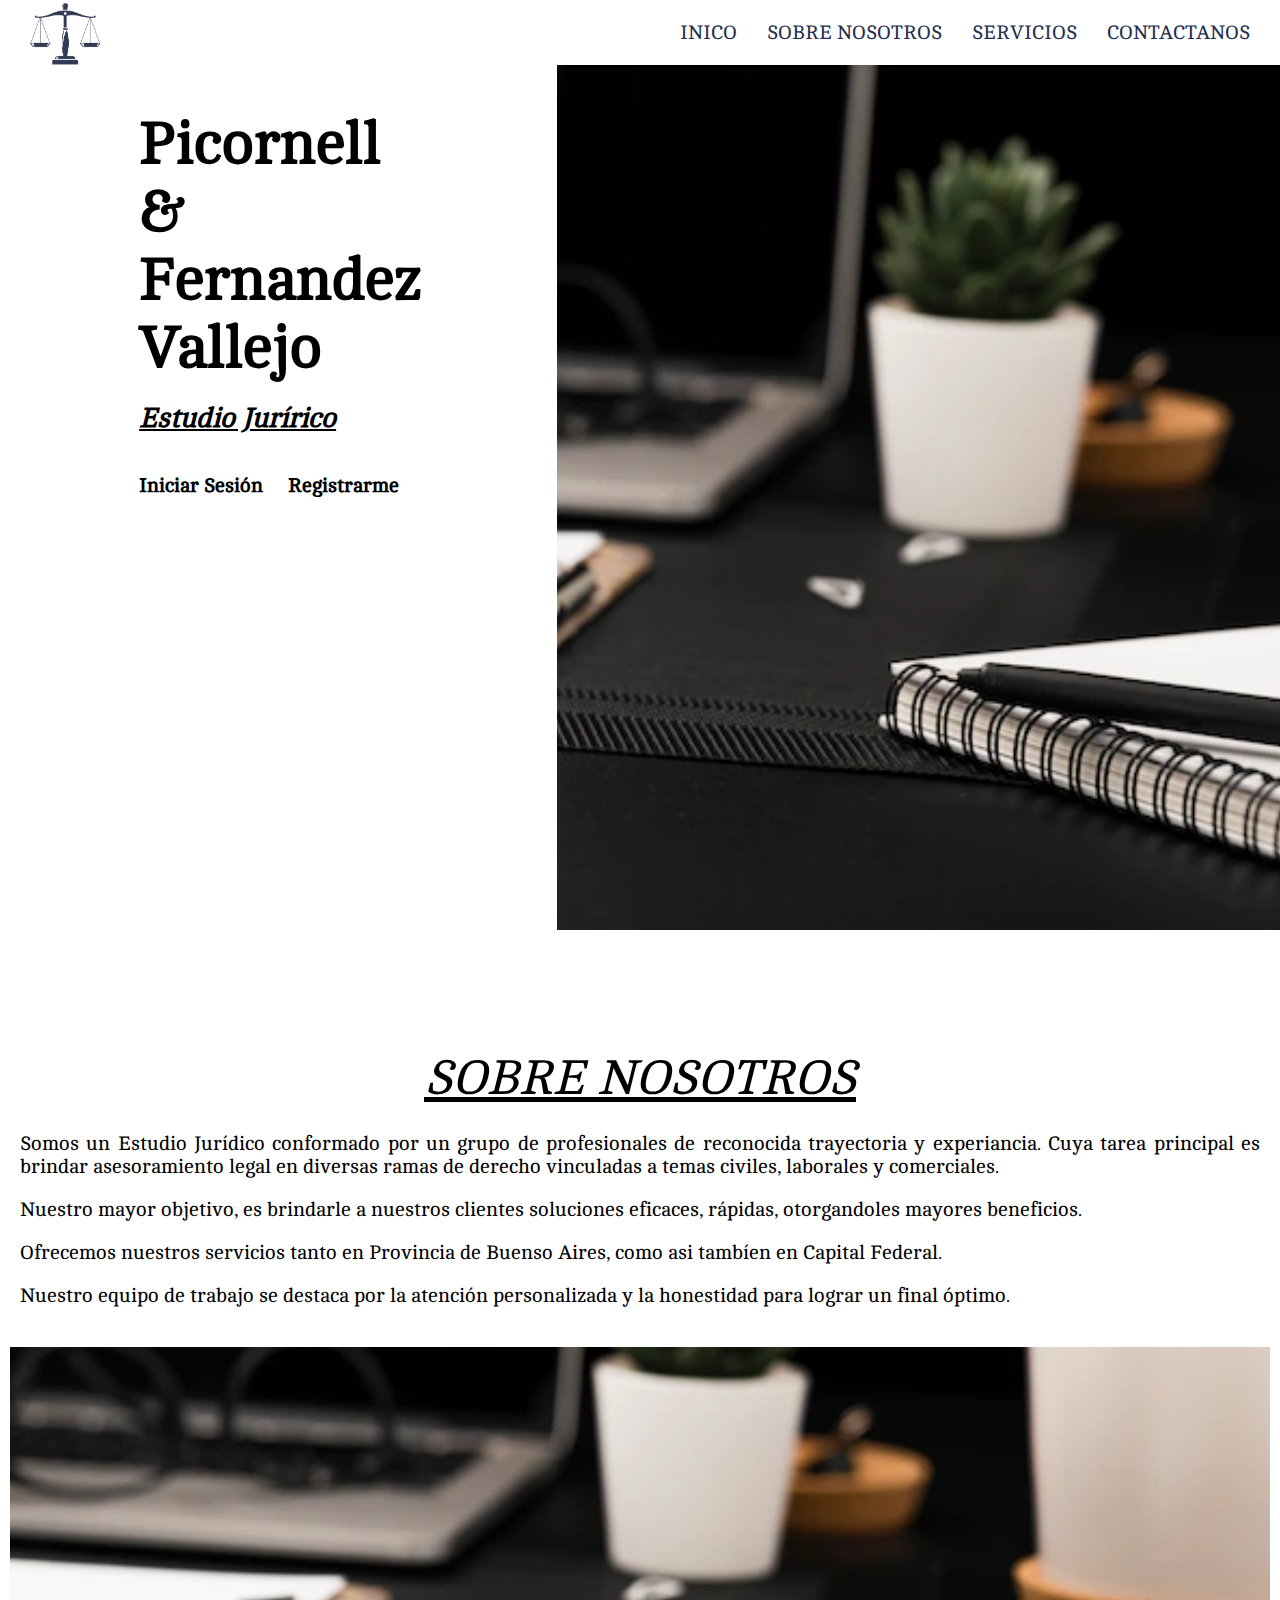
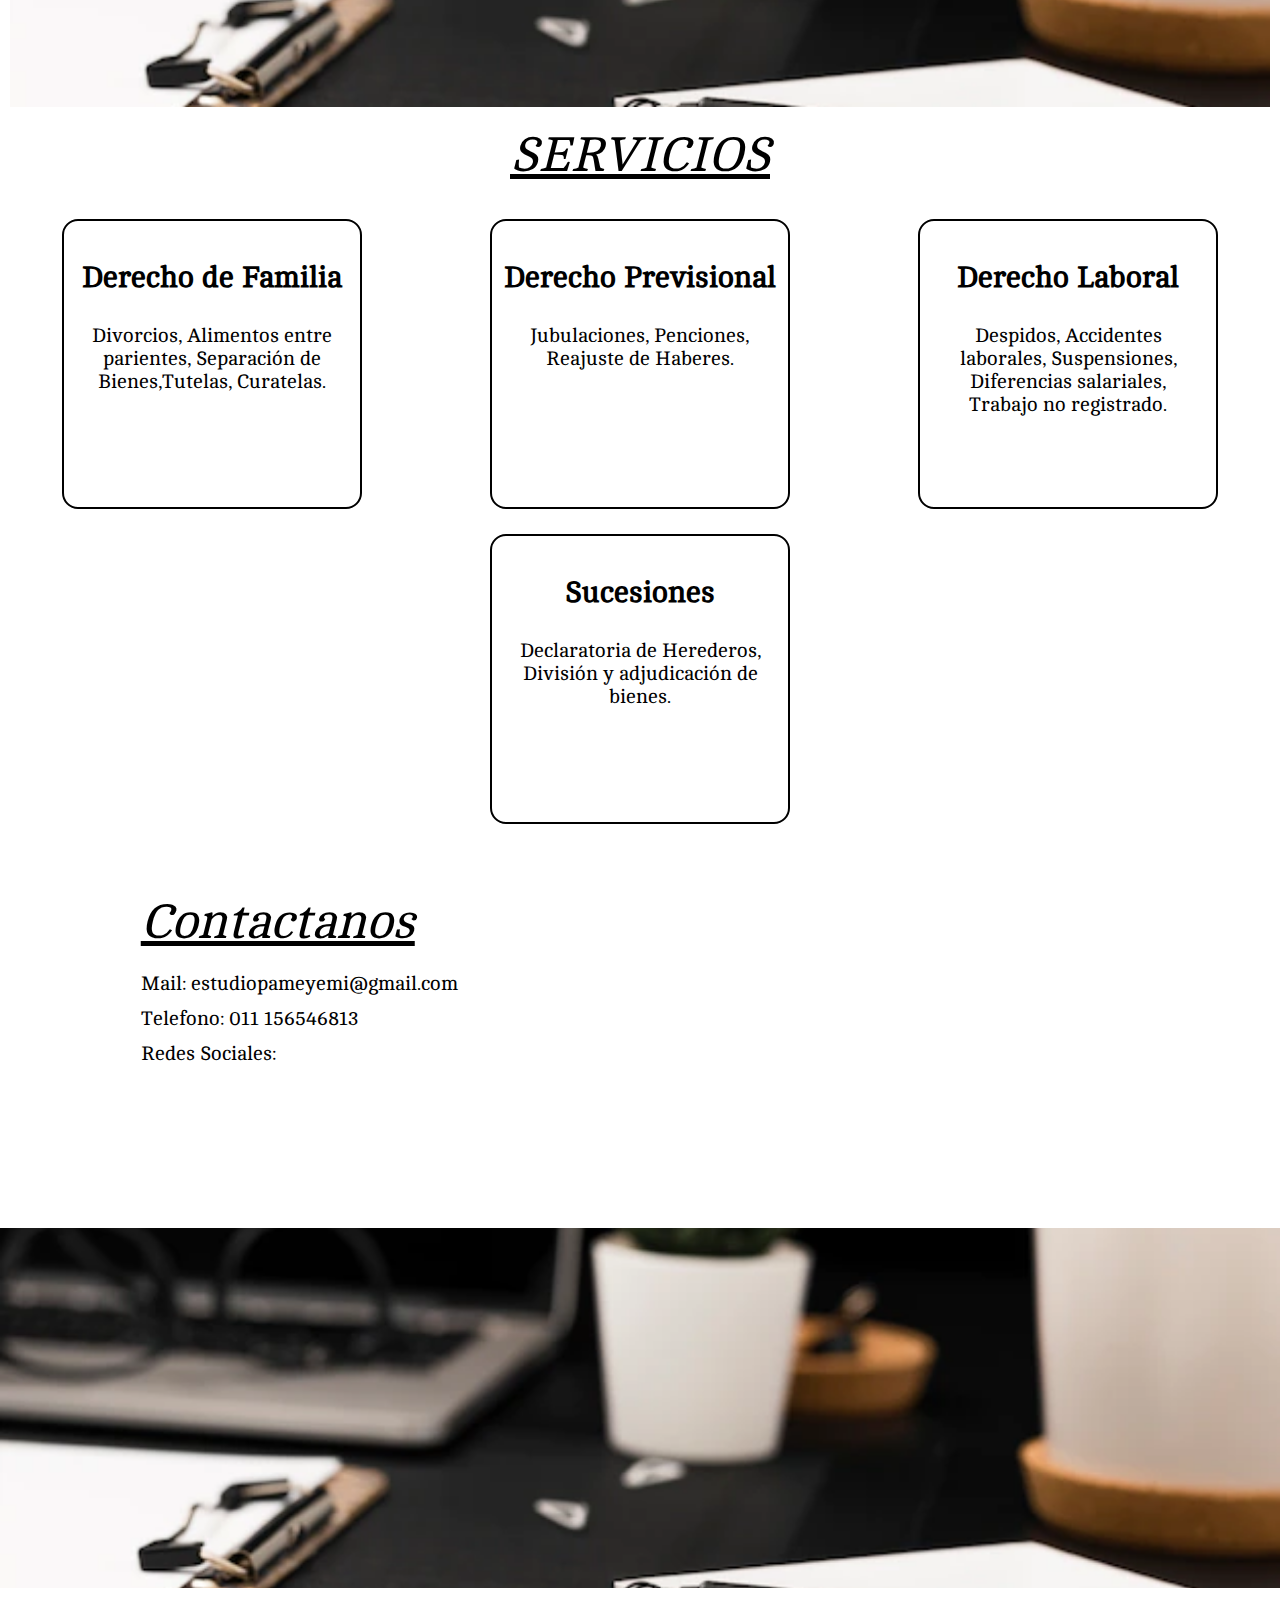
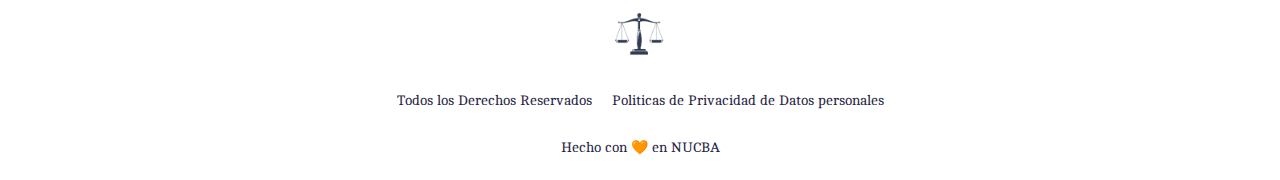
<file: index.html>
<!DOCTYPE html>
<html lang="en">
  <head>
    <meta charset="UTF-8" />
    <meta http-equiv="X-UA-Compatible" content="IE=edge" />
    <meta name="viewport" content="width=device-width, initial-scale=1.0" />
    <title>integrador desarrolo web</title>
    <link rel="stylesheet" href="style.css" />
    <link
      rel="stylesheet"
      href="https://cdnjs.cloudflare.com/ajax/libs/font-awesome/6.2.0/css/all.min.css"
      integrity="sha512-xh6O/CkQoPOWDdYTDqeRdPCVd1SpvCA9XXcUnZS2FmJNp1coAFzvtCN9BmamE+4aHK8yyUHUSCcJHgXloTyT2A=="
      crossorigin="anonymous"
      referrerpolicy="no-referrer"
    />
    <link
      rel="stylesheet"
      href="https://cdnjs.cloudflare.com/ajax/libs/font-awesome/6.2.0/css/all.min.css"
      integrity="sha512-xh6O/CkQoPOWDdYTDqeRdPCVd1SpvCA9XXcUnZS2FmJNp1coAFzvtCN9BmamE+4aHK8yyUHUSCcJHgXloTyT2A=="
      crossorigin="anonymous"
      referrerpolicy="no-referrer"
    />
  </head>
  <body>
    <header>
      <img src="./recursos/balanza.png" alt="logo" class="logo" />

      <nav class="navbar">
        <label for="toggle-menu"> <i class="fas fa-bars"></i></label>
        <input type="checkbox" id="toggle-menu" />
        <ul class="navbar-list">
          <li><a href="#hero">INICO</a></li>
          <li><a href="#informacion">SOBRE NOSOTROS</a></li>
          <li><a href="#servicios">SERVICIOS</a></li>
          <li><a href="#contacto">CONTACTANOS</a></li>
        </ul>
      </nav>
    </header>

    <main>
      <section id="hero">
        <div class="izquierda">
          <h1>Picornell & Fernandez Vallejo</h1>
          <h2>Estudio Jurírico</h2>
          <div class="sesion">
            <a href="./inicio.html" target="_blank"> Iniciar Sesión</a>
            <a href="./registro.html" target="_blank"> Registrarme</a>
          </div>
        </div>

        <div class="derecha"></div>
      </section>
      <section id="informacion">
        <h1>SOBRE NOSOTROS</h1>
        <p>
          Somos un Estudio Jurídico conformado por un grupo de profesionales de
          reconocida trayectoria y experiancia. Cuya tarea principal es brindar
          asesoramiento legal en diversas ramas de derecho vinculadas a temas
          civiles, laborales y comerciales.
        </p>
        <p>
          Nuestro mayor objetivo, es brindarle a nuestros clientes soluciones
          eficaces, rápidas, otorgandoles mayores beneficios.
        </p>
        <p>
          Ofrecemos nuestros servicios tanto en Provincia de Buenso Aires, como
          asi tambíen en Capital Federal.
        </p>
        <p>
          Nuestro equipo de trabajo se destaca por la atención personalizada y
          la honestidad para lograr un final óptimo.
        </p>
      </section>

      <section id="servicios">
        <div class="servicios"></div>
        <h2>SERVICIOS</h2>
        <div class="servicios-cards">
          <div class="cards">
            <i class="fa-solid fa-people-roof"></i>
            <h3>Derecho de Familia</h3>
            <p>
              Divorcios, Alimentos entre parientes, Separación de
              Bienes,Tutelas, Curatelas.
            </p>
          </div>
          <div class="cards">
            <i class="fa-solid fa-people-group"></i>
            <h3>Derecho Previsional</h3>
            <p>Jubulaciones, Penciones, Reajuste de Haberes.</p>
          </div>
          <div class="cards">
            <i class="fa-solid fa-briefcase"></i>
            <h3>Derecho Laboral</h3>
            <p>
              Despidos, Accidentes laborales, Suspensiones, Diferencias
              salariales, Trabajo no registrado.
            </p>
          </div>
          <div class="cards">
            <i class="fa-solid fa-file-pen"></i>
            <h3>Sucesiones</h3>
            <p>Declaratoria de Herederos, División y adjudicación de bienes.</p>
          </div>
        </div>
      </section>

      <section id="contacto">
        <div class="contacto-info">
          <h2>Contactanos</h2>
          <p>Mail: estudiopameyemi@gmail.com</p>
          <p>Telefono: 011 156546813</p>
          <p>Redes Sociales:</p>
          <i class="fa-brands fa-instagram"></i>
          <i class="fa-brands fa-facebook"></i>
          <i class="fa-brands fa-twitter"></i>
          <i class="fa-brands fa-whatsapp"></i>
        </div>
        <div class="contacto-mapa">
          <iframe
            src="https://www.google.com/maps/embed?pb=!1m16!1m12!1m3!1d53566.95572038418!2d-60.65469390159904!3d-32.95273254400841!2m3!1f0!2f0!3f0!3m2!1i1024!2i768!4f13.1!2m1!1sriver!5e0!3m2!1ses-419!2sar!4v1667777774561!5m2!1ses-419!2sar"
            width="400"
            height="300"
            style="border: 0"
            allowfullscreen=""
            loading="lazy"
            referrerpolicy="no-referrer-when-downgrade"
          ></iframe>
        </div>
      </section>
      <div class="servicios"></div>
    </main>
    <footer>
      <div>
        <img src="./recursos/balanza.png" alt="logo" />
      </div>
      <div>
        <ul class="footer-links">
          <li><a href="#">Todos los Derechos Reservados</a></li>
          <li><a href="#">Politicas de Privacidad de Datos personales </a></li>
        </ul>
      </div>
      <div class="footer-img">
        <div><p>Hecho con 🧡 en NUCBA</p></div>
      </div>
    </footer>
  </body>
</html>
</file>
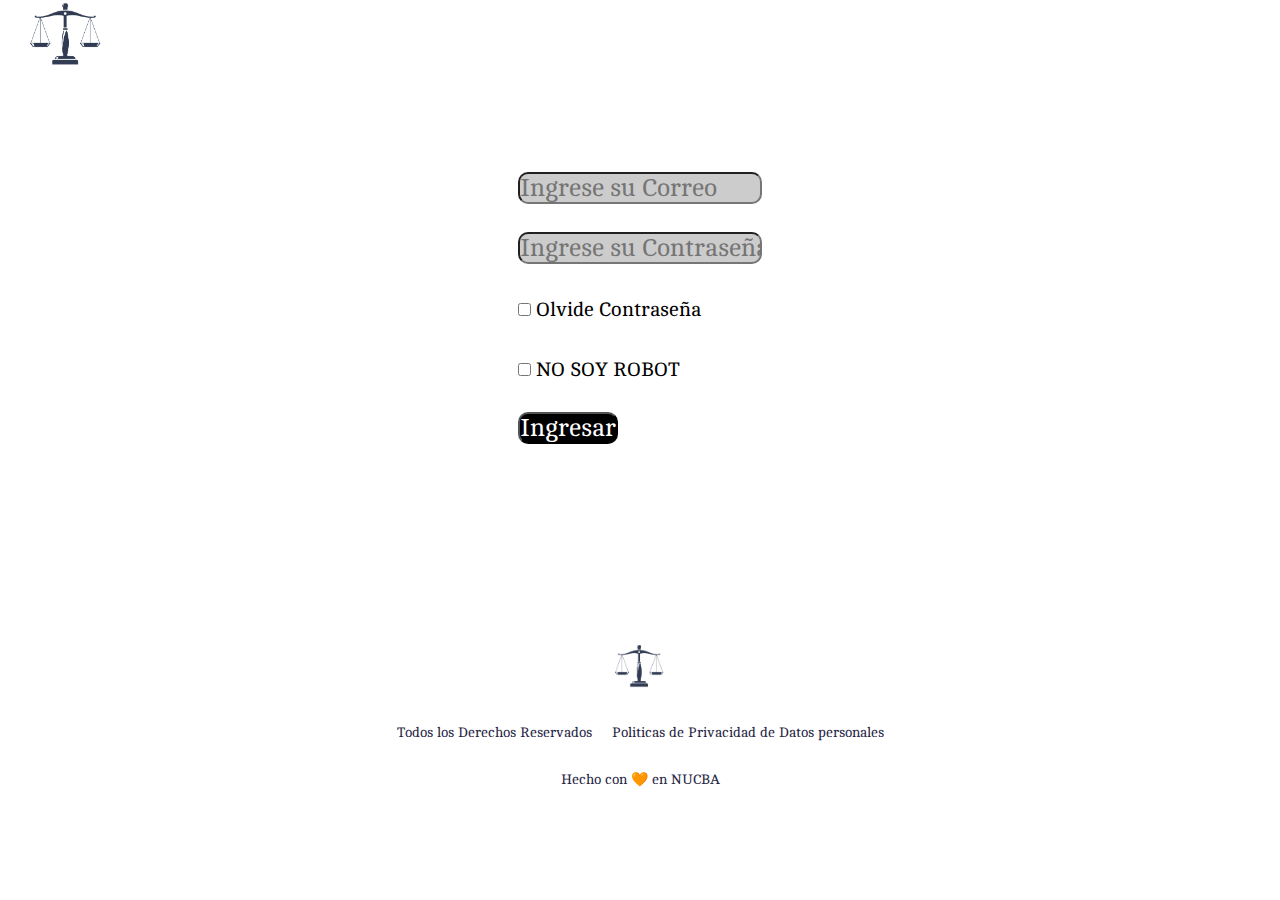
<file: inicio.html>
<!DOCTYPE html>
<html lang="en">
  <head>
    <meta charset="UTF-8" />
    <meta http-equiv="X-UA-Compatible" content="IE=edge" />
    <meta name="viewport" content="width=device-width, initial-scale=1.0" />
    <title>Inicio sesion</title>
    <link rel="stylesheet" href="registro.css" />
    <link rel="stylesheet" href="style.css">
    <link
      rel="stylesheet"
      href="https://cdnjs.cloudflare.com/ajax/libs/font-awesome/6.2.0/css/all.min.css"
      integrity="sha512-xh6O/CkQoPOWDdYTDqeRdPCVd1SpvCA9XXcUnZS2FmJNp1coAFzvtCN9BmamE+4aHK8yyUHUSCcJHgXloTyT2A=="
      crossorigin="anonymous"
      referrerpolicy="no-referrer"
    />
    <link
      rel="stylesheet"
      href="https://cdnjs.cloudflare.com/ajax/libs/font-awesome/6.2.0/css/all.min.css"
      integrity="sha512-xh6O/CkQoPOWDdYTDqeRdPCVd1SpvCA9XXcUnZS2FmJNp1coAFzvtCN9BmamE+4aHK8yyUHUSCcJHgXloTyT2A=="
      crossorigin="anonymous"
      referrerpolicy="no-referrer"
    />
  </head>
  <body>
    <header>
      <img src="./recursos/balanza.png" alt="logo" class="logo"/> <a href="./index.html"></a>
     
    </header>

    <main>
       
      <form class="registro" >
    
            <div class="formulario">
                  <div>
                    <label for="mail">  </label>
                    <input type="email" id="mail"  placeholder="Ingrese su Correo"/>
                  </div>
                  <div>
                    <label for="contraseña"> </label>
                    <input type="pasword" id="contraseña" placeholder="Ingrese su Contraseña">
                  </div>
                
                  <div>
                    <input type="checkbox" id="info" />
                    <label for="info"> <span>Olvide Contraseña</span>  </label>
                  </div>
                  <div>
                    <input type="checkbox" id="terminos" />
                    <label for="terminos">
                     <span>NO SOY ROBOT</span> </label>
                  </div>
                  <button type="submit">Ingresar</button>
               
                </form>          
   
    </main>
    <footer>
        <div>
          <img src="./recursos/balanza.png" alt="logo" />
        </div>
        <div>
          <ul class="footer-links">
            <li><a href="#">Todos los Derechos Reservados</a></li>
            <li><a href="#">Politicas de Privacidad de Datos personales </a></li>
          </ul>
        </div>
        <div class="footer-img">
          <div><p>Hecho con 🧡 en NUCBA</p></div>
        </div>
      </footer>    
  </body>
</file>
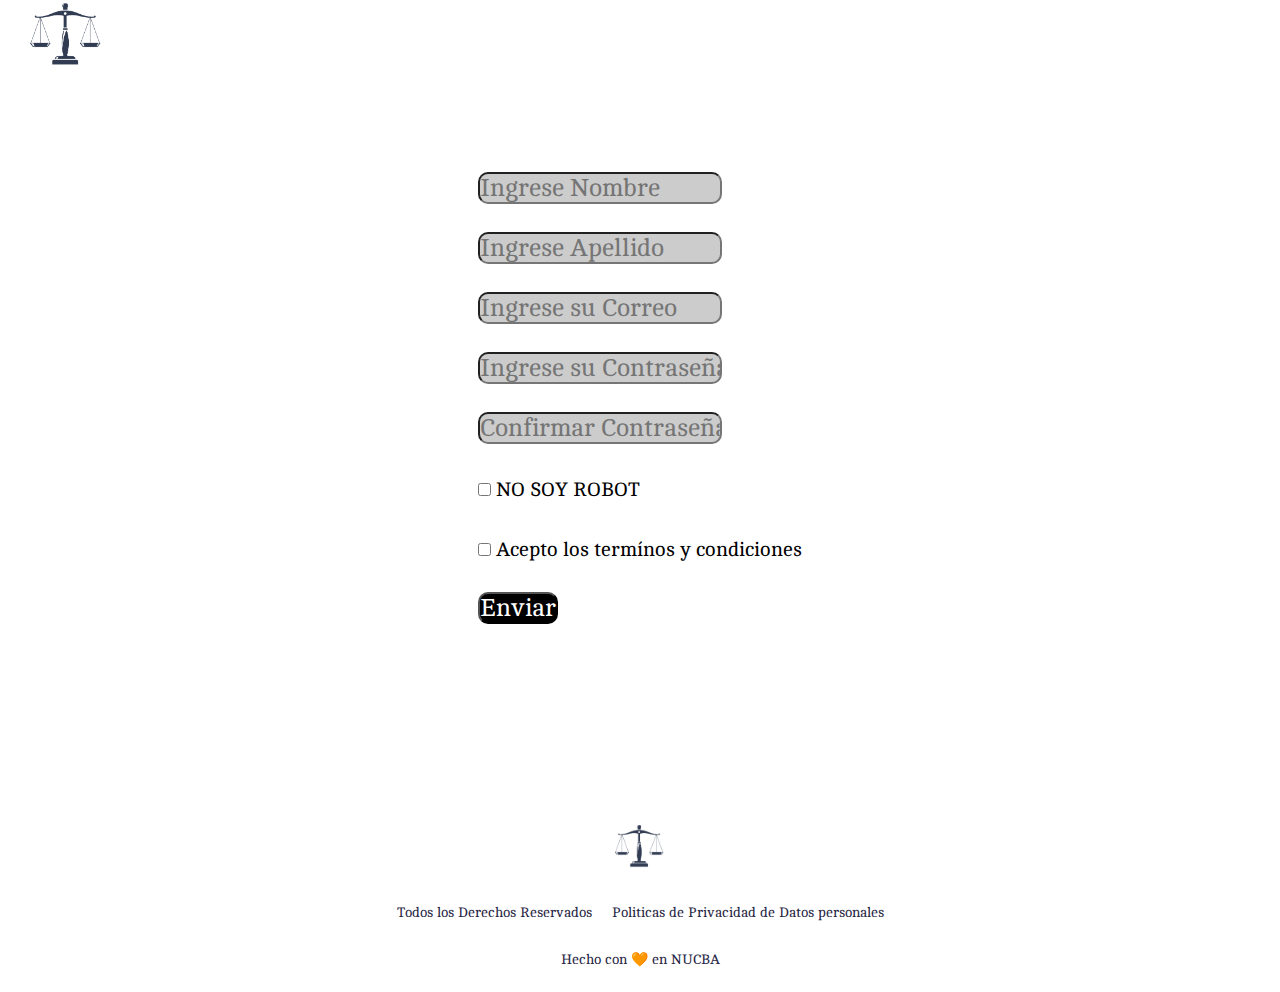
<file: registro.html>
<!DOCTYPE html>
<html lang="en">
  <head>
    <meta charset="UTF-8" />
    <meta http-equiv="X-UA-Compatible" content="IE=edge" />
    <meta name="viewport" content="width=device-width, initial-scale=1.0" />
    <title>Registro</title>
    <link rel="stylesheet" href="registro.css" />
    <link rel="stylesheet" href="style.css">
    <link
      rel="stylesheet"
      href="https://cdnjs.cloudflare.com/ajax/libs/font-awesome/6.2.0/css/all.min.css"
      integrity="sha512-xh6O/CkQoPOWDdYTDqeRdPCVd1SpvCA9XXcUnZS2FmJNp1coAFzvtCN9BmamE+4aHK8yyUHUSCcJHgXloTyT2A=="
      crossorigin="anonymous"
      referrerpolicy="no-referrer"
    />
    <link
      rel="stylesheet"
      href="https://cdnjs.cloudflare.com/ajax/libs/font-awesome/6.2.0/css/all.min.css"
      integrity="sha512-xh6O/CkQoPOWDdYTDqeRdPCVd1SpvCA9XXcUnZS2FmJNp1coAFzvtCN9BmamE+4aHK8yyUHUSCcJHgXloTyT2A=="
      crossorigin="anonymous"
      referrerpolicy="no-referrer"
    />
  </head>
  <body>
    <header>
      <img src="./recursos/balanza.png" alt="logo" class="logo"/> 
     
    </header>

    <main>
       
      <form class="registro" >
    
            <div class="formulario">
                <div>
                    <label for="nombre"> </label>
                    <input type="text" id="nombre" placeholder="Ingrese Nombre" />
                  </div>
                  <div>
                    <label for="apellido"> </label>
                    <input type="text" id="apellido" placeholder="Ingrese Apellido"/>
                  </div>
                  <div>
                    <label for="mail"> </label>
                    <input type="email" id="mail" placeholder="Ingrese su Correo"/>
                  </div>
                  <div>
                    <label for="contraseña"> </label>
                    <input type="pasword" id="contraseña" placeholder="Ingrese su Contraseña">
                  </div>
                  <div>
                    <label for="contraseña"> </label>
                    <input type="pasword" id="contraseña" placeholder="Confirmar Contraseña">
                  </div>
                  <div>
                    <input type="checkbox" id="info" />
                    <label for="info"> <span>NO SOY ROBOT</span>  </label>
                  </div>
                  <div>
                    <input type="checkbox" id="terminos" />
                    <label for="terminos">
                     <span>Acepto los termínos y condiciones</span> </label>
                  </div>
                  <button type="submit">Enviar</button>
               
                </form>          
   
    </main>
    <footer>
        <div>
          <img src="./recursos/balanza.png" alt="logo" />
        </div>
        <div>
          <ul class="footer-links">
            <li><a href="#">Todos los Derechos Reservados</a></li>
            <li><a href="#">Politicas de Privacidad de Datos personales </a></li>
          </ul>
        </div>
        <div class="footer-img">
          <div><p>Hecho con 🧡 en NUCBA</p></div>
        </div>
      </footer>    
  </body>
</html>
</file>
<file: style.css>
@import url('https://fonts.googleapis.com/css2?family=Cambo&display=swap');

*{
    margin: 0;
    padding: 0;
    box-sizing: border-box;
    text-decoration: none;
    list-style-type: none;
    font-family: 'Cambo', serif;
}

html{
    scroll-behavior: smooth;
    scroll-padding-top: 65px;
}

header {
    background-color: white;
    width: 100%;
    display: flex;
    justify-content: space-between;
    align-items: center;
    height: 65px;
    padding: 0px 30px 0px 30px;
    position: fixed;
    top: 0%;
    z-index: 1;

}
.logo{
    height: 100%;
    margin-top: 15px;
    margin-bottom: 10px;  
}
.logo:hover{
    transform: scale(1.15);
}
.navbar,
.navbar-list {
    display: flex;
    align-items: center;
    justify-content: center;
}

.navbar {
    gap: 100px;

}
.navbar-list {
    gap: 30px;
}

.navbar-list a {
    color:rgb(37, 46, 80);
    font-size: 20px;
    
    
}

.navbar
 a:hover { 
    color: white;
    background-color: rgb(37, 46, 80);
    border-radius: 10px;
    transition: all 0.40 ease-in-out;

}

.navbar-list li:first-child > a {
    font-weight: 550;
}

.navbar i {
    font-size: 36px;
    display: none;
}

#toggle-menu{
    display: none;
}




main {
    background-color:white;
    display: flex;
    flex-direction: column;
    align-items: center;
    justify-content: center;

}
 
#hero{
    padding: 30px 0px;
    display: flex;
    width: 100%;
    margin: auto;

}

.izquierda{
    background-color: white;
    height: 100vh;
    width: 50%;
    margin: auto;
    margin-top: 80px;
   justify-content: center;
    align-items: center;
}
.izquierda :hover{
    transform: scale(1.15);
}
.izquierda h1 {
    font-size: 60px;
    width: 50%;
    margin-bottom:70px;
    margin: auto;

    
    
} 
.izquierda h2 {
    font-size:  28px;
    text-decoration: underline;
    width: 50%;
    padding: 20px 0px;
    font-style: italic;
    margin: auto;
}
 .sesion {
    width: 50%;
    display: flex;
    gap: 20px;
    padding: 20px 0px;
    margin: auto;
 }
.sesion a {
 width: 50%;
 color: black;
 font-size: 20px ;
 font-weight: 600;

}

.sesion a:hover{
    color: white;
    background-color: rgb(37, 46, 80);
    border-radius: 10px;
  
}
.derecha {
    background-image: url(./recursos/escritorio.jpg);
    background-size: cover;
    background-position: center;
    height: 100vh;
    width: 65%;
}

#informacion{
    background-color: white;
    width: 100%;
    padding: 10px 20px;
}

#informacion h1 {
    text-align: center;
    justify-content: center;
    align-items: center;
    padding-bottom: 1rem;
    font-size: 50px ;
    font-weight: 200;
    font-style: italic;
    text-decoration: underline;
}

#informacion p{
    text-align: justify;
    align-items: center;
    justify-content: center;
    padding: 10px 0px;
    font-size: 20px;
    font-weight: 300;
}

#servicios {
    background-color: white;
    width: 100%;
    padding: 20px 10px;
    display: flex;
    justify-content: space-around;
    align-items: flex-start;
    flex-wrap: wrap;
    gap: 20px;
    
}

#servicios h2{
    text-align: center;
    justify-content: center;
    align-items: center;
    padding-bottom: 1rem;
    font-size: 50px ;
    font-weight: 200;
    font-style: italic;
    text-decoration: underline;

}

.servicios { background-image: url(./recursos/escritorio.jpg) ;
    background-size: cover;
    background-position: center;
    height: 40vh;
    width: 100%;
}

.servicios-cards{
    display: flex;
    flex-wrap: wrap;
    gap: 25px
}

.servicios-cards :hover {
    transform: scale(1.15);
}

.cards {
    width: 300px;
    height: 290px;
    margin: auto;
    padding: 20px 10px;
    flex-direction: column;
    align-items: center;
    text-align: center;
    display: flex;
    gap: 20px;
    border: 2px solid black; 
    border-radius: 1rem; 

}
.cards p {
    text-align: center;
    font-size: 20px;
    font-weight: 400; 
    padding: 10px;
    
    

}

.cards h3 {
    color: black;
    font-size: 30px;
    font-weight: 600;
}
 
i{
    font-size: 50px;
}


#contacto {
padding: 40px 0;
display: flex;
width: 100%;
justify-content: space-around;
align-items: flex-start;
flex-wrap: wrap;

} 
.contacto-info h2{
    text-align: left;
    justify-content: center;
    align-items: center;
    padding-bottom: 1rem;
    font-size: 50px ;
    font-weight: 200;
    font-style: italic;
text-decoration: underline; 

}

.contacto-info {
    padding: 10px 0px;
    gap: 20px; 
}

.contacto-info p{
    text-align: left;
    font-size: 20px;
    font-weight: 400;
    line-height: 35px;
    
}

.contacto-info i{
    font-size: 30px;

}

footer{
    background-color: white;
    color: cornsilk;
    display: flex;
    flex-direction: column;
    justify-content: center;
    align-items: center;
    gap: 30px;
    padding: 25px 0;
}

footer a,
footer p{
    color:rgb(39, 37, 68);
    font-weight: 300;
    font-size: 14px;
    
}
footer img{
   width: 50px;
    border-radius: 15px;
  
  

}

.footer-links{
    display: flex;
    justify-content: center;
    align-items: center;
    gap:20px
}

.footer-img {
    display: flex;
    flex-direction: row;
    
}



@media(max-width:992px) {
    .info {
        text-align: center;
        width: 100%;
        align-items: center;
    }

    #hero{
        flex-wrap: wrap;
    }
  .derecha{
    width: 100%;
    height: 40vh;
    
  }
  .izquierda{
    margin: 50px 0;
    width: 100%;
}
.izquierda h2 {
font-size:  20px;
padding: 10px 20px;
width: 100%;
text-align: center;
line-height: 60px;
}

.sesion{
font-size: 22px;
width: 100%;
padding: 10px 5px ;
gap: 5px;
text-align: center;

}  
   
}
@media (max-width: 575px) {
    .navbar ul{
        background-color:white;
        width: 100%;
        height: calc(100vh-80px);
        position: absolute;
        top: 80px;
        left: 0;
        flex-direction: column;
        align-items: center;
        justify-content: center;
        transform: translateX(200%);
    }
    .navbar i{
        display: block;
    }

    #toggle-menu:checked + .navbar-list {
        transform: translateX(0%);

    }
    #hero{
        flex-wrap: wrap;
    }
  .derecha{
    width: 100%;
    height: 40vh;
   margin: 10px 5px;
    
  }
    
    .izquierda{
        margin: 50px 0;
    }
   .izquierda h2 {
    font-size:  20px;
    padding: 5px 50px;
    width: 100%;
    margin: auto;
   }

   .sesion{
    font-size: 22px;
    width: 100%;
    margin: 0px 30px;
   }
  
    
}
</file>
<file: registro.css>
@import url('https://fonts.googleapis.com/css2?family=Cambo&display=swap');

*{
    margin: 0;
    padding: 0;
    box-sizing: border-box;
    text-decoration: none;
    list-style-type: none;
    font-family: 'Cambo', serif;
}

main {
    background-color:white;
    display: flex;
    align-items: center;
    justify-content: center;
    padding: 100px 0;

}


.registro {
    display: flex;
    padding: 50px 0px;

}


.formulario{
    width:100%;
   justify-content: center;
    align-items: center;
    text-align: left;
    line-height: 60px;
    padding: 10px 0;
    color:black;
    font-weight: 400;
    font-size: 20px; 
     
}
.formulario input {
    background-color: rgba(62, 65, 63, 0.268);
    border-radius: 10px;
    font-size: 25px;

}
.formulario button {
    font-size: 20px ;
    background-color: black;
    color:white;
    border-radius: 10px;
    font-size: 25px;

}

footer{
    background-color: white;
    color: cornsilk;
    display: flex;
    flex-direction: column;
    justify-content: center;
    align-items: center;
    gap: 30px;
    padding: 50px 0;
}

footer a,
footer p{
    color:rgb(39, 37, 68);
    font-weight: 300;
    font-size: 14px;
    margin: auto;
   
    
}
footer img{
   width: 50px;
    border-radius: 15px;
  
  

}

.footer-links{
    display: flex;
    justify-content: center;
    align-items: center;
    gap:20px
}

.footer-img {
    display: flex;
    flex-direction: row;
    
}
</file>
